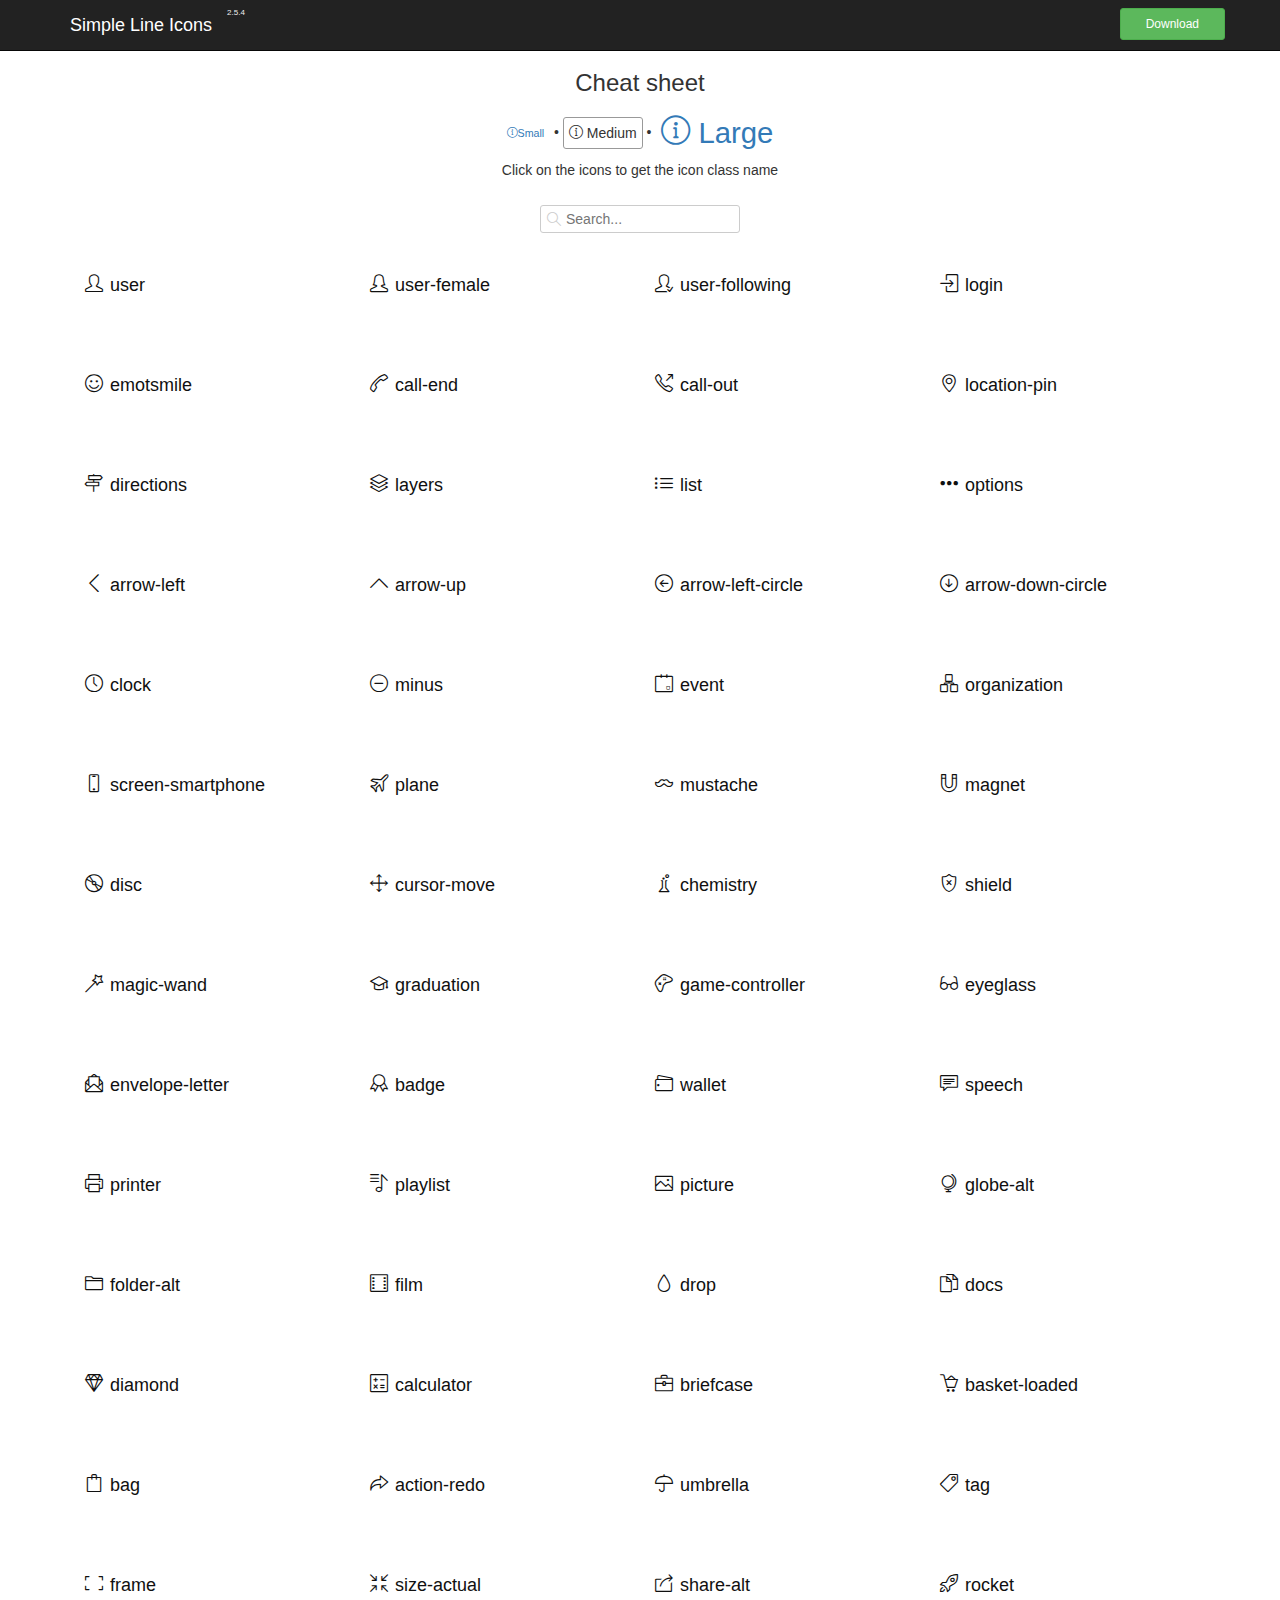
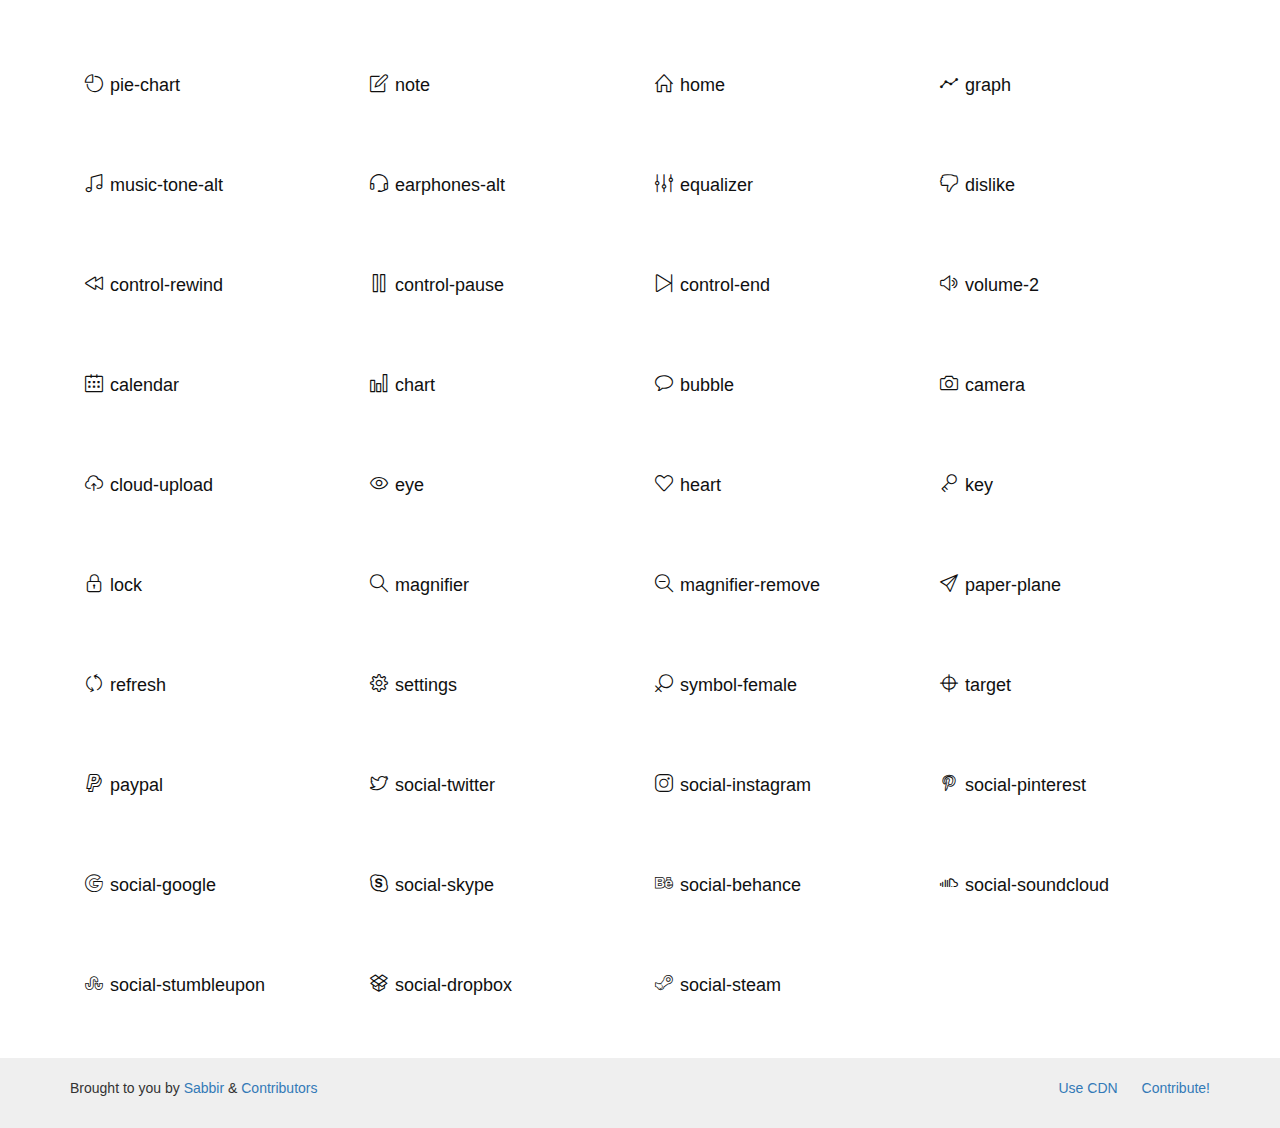
<file: vendor/simple-line-icons/docs/index.html>
<!doctype html>
<html lang="en">
<head>
    <title>Simple Line Icons CheatSheet</title>
    <meta charset="UTF-8">
    <meta name="viewport"
          content="width=device-width, user-scalable=no, initial-scale=1.0, maximum-scale=1.0, minimum-scale=1.0">
    <meta http-equiv="X-UA-Compatible" content="ie=edge">
    <meta name="description" content="Simple line icons">
    <meta name="keywords" content="simple, line, icons, icon pack, web icon">
    <link rel="stylesheet" href="styles/simple-line-icons.css">
    <link rel="stylesheet" href="https://cdnjs.cloudflare.com/ajax/libs/twitter-bootstrap/3.3.1/css/bootstrap.min.css">
</head>

<body>
<nav class="navbar navbar-inverse navbar-fixed-top">
    <div class="container">
        <div class="navbar-header">
            <button type="button" class="navbar-toggle collapsed" data-toggle="collapse" data-target="#bs-navbar-collapse">
                <span class="sr-only">Toggle navigation</span>
                <span class="icon-bar"></span>
                <span class="icon-bar"></span>
                <span class="icon-bar"></span>
            </button>
            <a class="navbar-brand" href="https://github.com/thesabbir/simple-line-icons">Simple Line Icons </a>
            <span class="version">2.5.4</span>
        </div>

        <div class="collapse navbar-collapse" id="bs-navbar-collapse">
            <ul class="nav navbar-nav navbar-right">
                <li><iframe src="https://ghbtns.com/github-btn.html?user=thesabbir&repo=simple-line-icons&type=fork&count=true" frameborder="0" scrolling="0" width="100px" height="20px"></iframe></li>
                <li><iframe src="https://ghbtns.com/github-btn.html?user=thesabbir&repo=simple-line-icons&type=star&count=true" frameborder="0" scrolling="0" width="100px" height="20px"></iframe></li>
                <li class="download"><a href="https://github.com/thesabbir/simple-line-icons/archive/master.zip" class="btn btn-success btn-sm">Download</a></li>
            </ul>
        </div>
    </div>
</nav>

<div class="container mt">
    <h3 class="text-center">Cheat sheet</h3>
    <div class="text-center font-size-changer">
        <a href="#" class="small-icons"><i class="icon-info"></i>Small</a> &bull;
        <a href="#" class="medium-icons active"><i class="icon-info"></i> Medium</a> &bull;
        <a href="#" class="large-icons"><i class="icon-info"></i> Large</a>
    </div>
    <p class="text-center">Click on the icons to get the icon class name</p>
    <div class="quick-search">
        <input type="text" id="quick-search" placeholder="Search..." />
        <i class="icon-magnifier"></i>
    </div>


    <div class="icon-preview-box col-xs-6 col-md-3 col-lg-3">
      <div class="preview">
      <a href="#" class="show-code" title="click to show css class name"><i class="icon-user icons"></i><span class="name">user</span> <code class="code-preview">.icon-user</code></a>
  </div>
  </div><div class="icon-preview-box col-xs-6 col-md-3 col-lg-3">
      <div class="preview">
      <a href="#" class="show-code" title="click to show css class name"><i class="icon-user-female icons"></i><span class="name">user-female</span> <code class="code-preview">.icon-user-female</code></a>
  </div>
  </div><div class="icon-preview-box col-xs-6 col-md-3 col-lg-3">
      <div class="preview">
      <a href="#" class="show-code" title="click to show css class name"><i class="icon-user-following icons"></i><span class="name">user-following</span> <code class="code-preview">.icon-user-following</code></a>
  </div>
  </div><div class="icon-preview-box col-xs-6 col-md-3 col-lg-3">
      <div class="preview">
      <a href="#" class="show-code" title="click to show css class name"><i class="icon-login icons"></i><span class="name">login</span> <code class="code-preview">.icon-login</code></a>
  </div>
  </div><div class="icon-preview-box col-xs-6 col-md-3 col-lg-3">
      <div class="preview">
      <a href="#" class="show-code" title="click to show css class name"><i class="icon-emotsmile icons"></i><span class="name">emotsmile</span> <code class="code-preview">.icon-emotsmile</code></a>
  </div>
  </div><div class="icon-preview-box col-xs-6 col-md-3 col-lg-3">
      <div class="preview">
      <a href="#" class="show-code" title="click to show css class name"><i class="icon-call-end icons"></i><span class="name">call-end</span> <code class="code-preview">.icon-call-end</code></a>
  </div>
  </div><div class="icon-preview-box col-xs-6 col-md-3 col-lg-3">
      <div class="preview">
      <a href="#" class="show-code" title="click to show css class name"><i class="icon-call-out icons"></i><span class="name">call-out</span> <code class="code-preview">.icon-call-out</code></a>
  </div>
  </div><div class="icon-preview-box col-xs-6 col-md-3 col-lg-3">
      <div class="preview">
      <a href="#" class="show-code" title="click to show css class name"><i class="icon-location-pin icons"></i><span class="name">location-pin</span> <code class="code-preview">.icon-location-pin</code></a>
  </div>
  </div><div class="icon-preview-box col-xs-6 col-md-3 col-lg-3">
      <div class="preview">
      <a href="#" class="show-code" title="click to show css class name"><i class="icon-directions icons"></i><span class="name">directions</span> <code class="code-preview">.icon-directions</code></a>
  </div>
  </div><div class="icon-preview-box col-xs-6 col-md-3 col-lg-3">
      <div class="preview">
      <a href="#" class="show-code" title="click to show css class name"><i class="icon-layers icons"></i><span class="name">layers</span> <code class="code-preview">.icon-layers</code></a>
  </div>
  </div><div class="icon-preview-box col-xs-6 col-md-3 col-lg-3">
      <div class="preview">
      <a href="#" class="show-code" title="click to show css class name"><i class="icon-list icons"></i><span class="name">list</span> <code class="code-preview">.icon-list</code></a>
  </div>
  </div><div class="icon-preview-box col-xs-6 col-md-3 col-lg-3">
      <div class="preview">
      <a href="#" class="show-code" title="click to show css class name"><i class="icon-options icons"></i><span class="name">options</span> <code class="code-preview">.icon-options</code></a>
  </div>
  </div><div class="icon-preview-box col-xs-6 col-md-3 col-lg-3">
      <div class="preview">
      <a href="#" class="show-code" title="click to show css class name"><i class="icon-arrow-left icons"></i><span class="name">arrow-left</span> <code class="code-preview">.icon-arrow-left</code></a>
  </div>
  </div><div class="icon-preview-box col-xs-6 col-md-3 col-lg-3">
      <div class="preview">
      <a href="#" class="show-code" title="click to show css class name"><i class="icon-arrow-up icons"></i><span class="name">arrow-up</span> <code class="code-preview">.icon-arrow-up</code></a>
  </div>
  </div><div class="icon-preview-box col-xs-6 col-md-3 col-lg-3">
      <div class="preview">
      <a href="#" class="show-code" title="click to show css class name"><i class="icon-arrow-left-circle icons"></i><span class="name">arrow-left-circle</span> <code class="code-preview">.icon-arrow-left-circle</code></a>
  </div>
  </div><div class="icon-preview-box col-xs-6 col-md-3 col-lg-3">
      <div class="preview">
      <a href="#" class="show-code" title="click to show css class name"><i class="icon-arrow-down-circle icons"></i><span class="name">arrow-down-circle</span> <code class="code-preview">.icon-arrow-down-circle</code></a>
  </div>
  </div><div class="icon-preview-box col-xs-6 col-md-3 col-lg-3">
      <div class="preview">
      <a href="#" class="show-code" title="click to show css class name"><i class="icon-clock icons"></i><span class="name">clock</span> <code class="code-preview">.icon-clock</code></a>
  </div>
  </div><div class="icon-preview-box col-xs-6 col-md-3 col-lg-3">
      <div class="preview">
      <a href="#" class="show-code" title="click to show css class name"><i class="icon-minus icons"></i><span class="name">minus</span> <code class="code-preview">.icon-minus</code></a>
  </div>
  </div><div class="icon-preview-box col-xs-6 col-md-3 col-lg-3">
      <div class="preview">
      <a href="#" class="show-code" title="click to show css class name"><i class="icon-event icons"></i><span class="name">event</span> <code class="code-preview">.icon-event</code></a>
  </div>
  </div><div class="icon-preview-box col-xs-6 col-md-3 col-lg-3">
      <div class="preview">
      <a href="#" class="show-code" title="click to show css class name"><i class="icon-organization icons"></i><span class="name">organization</span> <code class="code-preview">.icon-organization</code></a>
  </div>
  </div><div class="icon-preview-box col-xs-6 col-md-3 col-lg-3">
      <div class="preview">
      <a href="#" class="show-code" title="click to show css class name"><i class="icon-screen-smartphone icons"></i><span class="name">screen-smartphone</span> <code class="code-preview">.icon-screen-smartphone</code></a>
  </div>
  </div><div class="icon-preview-box col-xs-6 col-md-3 col-lg-3">
      <div class="preview">
      <a href="#" class="show-code" title="click to show css class name"><i class="icon-plane icons"></i><span class="name">plane</span> <code class="code-preview">.icon-plane</code></a>
  </div>
  </div><div class="icon-preview-box col-xs-6 col-md-3 col-lg-3">
      <div class="preview">
      <a href="#" class="show-code" title="click to show css class name"><i class="icon-mustache icons"></i><span class="name">mustache</span> <code class="code-preview">.icon-mustache</code></a>
  </div>
  </div><div class="icon-preview-box col-xs-6 col-md-3 col-lg-3">
      <div class="preview">
      <a href="#" class="show-code" title="click to show css class name"><i class="icon-magnet icons"></i><span class="name">magnet</span> <code class="code-preview">.icon-magnet</code></a>
  </div>
  </div><div class="icon-preview-box col-xs-6 col-md-3 col-lg-3">
      <div class="preview">
      <a href="#" class="show-code" title="click to show css class name"><i class="icon-disc icons"></i><span class="name">disc</span> <code class="code-preview">.icon-disc</code></a>
  </div>
  </div><div class="icon-preview-box col-xs-6 col-md-3 col-lg-3">
      <div class="preview">
      <a href="#" class="show-code" title="click to show css class name"><i class="icon-cursor-move icons"></i><span class="name">cursor-move</span> <code class="code-preview">.icon-cursor-move</code></a>
  </div>
  </div><div class="icon-preview-box col-xs-6 col-md-3 col-lg-3">
      <div class="preview">
      <a href="#" class="show-code" title="click to show css class name"><i class="icon-chemistry icons"></i><span class="name">chemistry</span> <code class="code-preview">.icon-chemistry</code></a>
  </div>
  </div><div class="icon-preview-box col-xs-6 col-md-3 col-lg-3">
      <div class="preview">
      <a href="#" class="show-code" title="click to show css class name"><i class="icon-shield icons"></i><span class="name">shield</span> <code class="code-preview">.icon-shield</code></a>
  </div>
  </div><div class="icon-preview-box col-xs-6 col-md-3 col-lg-3">
      <div class="preview">
      <a href="#" class="show-code" title="click to show css class name"><i class="icon-magic-wand icons"></i><span class="name">magic-wand</span> <code class="code-preview">.icon-magic-wand</code></a>
  </div>
  </div><div class="icon-preview-box col-xs-6 col-md-3 col-lg-3">
      <div class="preview">
      <a href="#" class="show-code" title="click to show css class name"><i class="icon-graduation icons"></i><span class="name">graduation</span> <code class="code-preview">.icon-graduation</code></a>
  </div>
  </div><div class="icon-preview-box col-xs-6 col-md-3 col-lg-3">
      <div class="preview">
      <a href="#" class="show-code" title="click to show css class name"><i class="icon-game-controller icons"></i><span class="name">game-controller</span> <code class="code-preview">.icon-game-controller</code></a>
  </div>
  </div><div class="icon-preview-box col-xs-6 col-md-3 col-lg-3">
      <div class="preview">
      <a href="#" class="show-code" title="click to show css class name"><i class="icon-eyeglass icons"></i><span class="name">eyeglass</span> <code class="code-preview">.icon-eyeglass</code></a>
  </div>
  </div><div class="icon-preview-box col-xs-6 col-md-3 col-lg-3">
      <div class="preview">
      <a href="#" class="show-code" title="click to show css class name"><i class="icon-envelope-letter icons"></i><span class="name">envelope-letter</span> <code class="code-preview">.icon-envelope-letter</code></a>
  </div>
  </div><div class="icon-preview-box col-xs-6 col-md-3 col-lg-3">
      <div class="preview">
      <a href="#" class="show-code" title="click to show css class name"><i class="icon-badge icons"></i><span class="name">badge</span> <code class="code-preview">.icon-badge</code></a>
  </div>
  </div><div class="icon-preview-box col-xs-6 col-md-3 col-lg-3">
      <div class="preview">
      <a href="#" class="show-code" title="click to show css class name"><i class="icon-wallet icons"></i><span class="name">wallet</span> <code class="code-preview">.icon-wallet</code></a>
  </div>
  </div><div class="icon-preview-box col-xs-6 col-md-3 col-lg-3">
      <div class="preview">
      <a href="#" class="show-code" title="click to show css class name"><i class="icon-speech icons"></i><span class="name">speech</span> <code class="code-preview">.icon-speech</code></a>
  </div>
  </div><div class="icon-preview-box col-xs-6 col-md-3 col-lg-3">
      <div class="preview">
      <a href="#" class="show-code" title="click to show css class name"><i class="icon-printer icons"></i><span class="name">printer</span> <code class="code-preview">.icon-printer</code></a>
  </div>
  </div><div class="icon-preview-box col-xs-6 col-md-3 col-lg-3">
      <div class="preview">
      <a href="#" class="show-code" title="click to show css class name"><i class="icon-playlist icons"></i><span class="name">playlist</span> <code class="code-preview">.icon-playlist</code></a>
  </div>
  </div><div class="icon-preview-box col-xs-6 col-md-3 col-lg-3">
      <div class="preview">
      <a href="#" class="show-code" title="click to show css class name"><i class="icon-picture icons"></i><span class="name">picture</span> <code class="code-preview">.icon-picture</code></a>
  </div>
  </div><div class="icon-preview-box col-xs-6 col-md-3 col-lg-3">
      <div class="preview">
      <a href="#" class="show-code" title="click to show css class name"><i class="icon-globe-alt icons"></i><span class="name">globe-alt</span> <code class="code-preview">.icon-globe-alt</code></a>
  </div>
  </div><div class="icon-preview-box col-xs-6 col-md-3 col-lg-3">
      <div class="preview">
      <a href="#" class="show-code" title="click to show css class name"><i class="icon-folder-alt icons"></i><span class="name">folder-alt</span> <code class="code-preview">.icon-folder-alt</code></a>
  </div>
  </div><div class="icon-preview-box col-xs-6 col-md-3 col-lg-3">
      <div class="preview">
      <a href="#" class="show-code" title="click to show css class name"><i class="icon-film icons"></i><span class="name">film</span> <code class="code-preview">.icon-film</code></a>
  </div>
  </div><div class="icon-preview-box col-xs-6 col-md-3 col-lg-3">
      <div class="preview">
      <a href="#" class="show-code" title="click to show css class name"><i class="icon-drop icons"></i><span class="name">drop</span> <code class="code-preview">.icon-drop</code></a>
  </div>
  </div><div class="icon-preview-box col-xs-6 col-md-3 col-lg-3">
      <div class="preview">
      <a href="#" class="show-code" title="click to show css class name"><i class="icon-docs icons"></i><span class="name">docs</span> <code class="code-preview">.icon-docs</code></a>
  </div>
  </div><div class="icon-preview-box col-xs-6 col-md-3 col-lg-3">
      <div class="preview">
      <a href="#" class="show-code" title="click to show css class name"><i class="icon-diamond icons"></i><span class="name">diamond</span> <code class="code-preview">.icon-diamond</code></a>
  </div>
  </div><div class="icon-preview-box col-xs-6 col-md-3 col-lg-3">
      <div class="preview">
      <a href="#" class="show-code" title="click to show css class name"><i class="icon-calculator icons"></i><span class="name">calculator</span> <code class="code-preview">.icon-calculator</code></a>
  </div>
  </div><div class="icon-preview-box col-xs-6 col-md-3 col-lg-3">
      <div class="preview">
      <a href="#" class="show-code" title="click to show css class name"><i class="icon-briefcase icons"></i><span class="name">briefcase</span> <code class="code-preview">.icon-briefcase</code></a>
  </div>
  </div><div class="icon-preview-box col-xs-6 col-md-3 col-lg-3">
      <div class="preview">
      <a href="#" class="show-code" title="click to show css class name"><i class="icon-basket-loaded icons"></i><span class="name">basket-loaded</span> <code class="code-preview">.icon-basket-loaded</code></a>
  </div>
  </div><div class="icon-preview-box col-xs-6 col-md-3 col-lg-3">
      <div class="preview">
      <a href="#" class="show-code" title="click to show css class name"><i class="icon-bag icons"></i><span class="name">bag</span> <code class="code-preview">.icon-bag</code></a>
  </div>
  </div><div class="icon-preview-box col-xs-6 col-md-3 col-lg-3">
      <div class="preview">
      <a href="#" class="show-code" title="click to show css class name"><i class="icon-action-redo icons"></i><span class="name">action-redo</span> <code class="code-preview">.icon-action-redo</code></a>
  </div>
  </div><div class="icon-preview-box col-xs-6 col-md-3 col-lg-3">
      <div class="preview">
      <a href="#" class="show-code" title="click to show css class name"><i class="icon-umbrella icons"></i><span class="name">umbrella</span> <code class="code-preview">.icon-umbrella</code></a>
  </div>
  </div><div class="icon-preview-box col-xs-6 col-md-3 col-lg-3">
      <div class="preview">
      <a href="#" class="show-code" title="click to show css class name"><i class="icon-tag icons"></i><span class="name">tag</span> <code class="code-preview">.icon-tag</code></a>
  </div>
  </div><div class="icon-preview-box col-xs-6 col-md-3 col-lg-3">
      <div class="preview">
      <a href="#" class="show-code" title="click to show css class name"><i class="icon-frame icons"></i><span class="name">frame</span> <code class="code-preview">.icon-frame</code></a>
  </div>
  </div><div class="icon-preview-box col-xs-6 col-md-3 col-lg-3">
      <div class="preview">
      <a href="#" class="show-code" title="click to show css class name"><i class="icon-size-actual icons"></i><span class="name">size-actual</span> <code class="code-preview">.icon-size-actual</code></a>
  </div>
  </div><div class="icon-preview-box col-xs-6 col-md-3 col-lg-3">
      <div class="preview">
      <a href="#" class="show-code" title="click to show css class name"><i class="icon-share-alt icons"></i><span class="name">share-alt</span> <code class="code-preview">.icon-share-alt</code></a>
  </div>
  </div><div class="icon-preview-box col-xs-6 col-md-3 col-lg-3">
      <div class="preview">
      <a href="#" class="show-code" title="click to show css class name"><i class="icon-rocket icons"></i><span class="name">rocket</span> <code class="code-preview">.icon-rocket</code></a>
  </div>
  </div><div class="icon-preview-box col-xs-6 col-md-3 col-lg-3">
      <div class="preview">
      <a href="#" class="show-code" title="click to show css class name"><i class="icon-pie-chart icons"></i><span class="name">pie-chart</span> <code class="code-preview">.icon-pie-chart</code></a>
  </div>
  </div><div class="icon-preview-box col-xs-6 col-md-3 col-lg-3">
      <div class="preview">
      <a href="#" class="show-code" title="click to show css class name"><i class="icon-note icons"></i><span class="name">note</span> <code class="code-preview">.icon-note</code></a>
  </div>
  </div><div class="icon-preview-box col-xs-6 col-md-3 col-lg-3">
      <div class="preview">
      <a href="#" class="show-code" title="click to show css class name"><i class="icon-home icons"></i><span class="name">home</span> <code class="code-preview">.icon-home</code></a>
  </div>
  </div><div class="icon-preview-box col-xs-6 col-md-3 col-lg-3">
      <div class="preview">
      <a href="#" class="show-code" title="click to show css class name"><i class="icon-graph icons"></i><span class="name">graph</span> <code class="code-preview">.icon-graph</code></a>
  </div>
  </div><div class="icon-preview-box col-xs-6 col-md-3 col-lg-3">
      <div class="preview">
      <a href="#" class="show-code" title="click to show css class name"><i class="icon-music-tone-alt icons"></i><span class="name">music-tone-alt</span> <code class="code-preview">.icon-music-tone-alt</code></a>
  </div>
  </div><div class="icon-preview-box col-xs-6 col-md-3 col-lg-3">
      <div class="preview">
      <a href="#" class="show-code" title="click to show css class name"><i class="icon-earphones-alt icons"></i><span class="name">earphones-alt</span> <code class="code-preview">.icon-earphones-alt</code></a>
  </div>
  </div><div class="icon-preview-box col-xs-6 col-md-3 col-lg-3">
      <div class="preview">
      <a href="#" class="show-code" title="click to show css class name"><i class="icon-equalizer icons"></i><span class="name">equalizer</span> <code class="code-preview">.icon-equalizer</code></a>
  </div>
  </div><div class="icon-preview-box col-xs-6 col-md-3 col-lg-3">
      <div class="preview">
      <a href="#" class="show-code" title="click to show css class name"><i class="icon-dislike icons"></i><span class="name">dislike</span> <code class="code-preview">.icon-dislike</code></a>
  </div>
  </div><div class="icon-preview-box col-xs-6 col-md-3 col-lg-3">
      <div class="preview">
      <a href="#" class="show-code" title="click to show css class name"><i class="icon-control-rewind icons"></i><span class="name">control-rewind</span> <code class="code-preview">.icon-control-rewind</code></a>
  </div>
  </div><div class="icon-preview-box col-xs-6 col-md-3 col-lg-3">
      <div class="preview">
      <a href="#" class="show-code" title="click to show css class name"><i class="icon-control-pause icons"></i><span class="name">control-pause</span> <code class="code-preview">.icon-control-pause</code></a>
  </div>
  </div><div class="icon-preview-box col-xs-6 col-md-3 col-lg-3">
      <div class="preview">
      <a href="#" class="show-code" title="click to show css class name"><i class="icon-control-end icons"></i><span class="name">control-end</span> <code class="code-preview">.icon-control-end</code></a>
  </div>
  </div><div class="icon-preview-box col-xs-6 col-md-3 col-lg-3">
      <div class="preview">
      <a href="#" class="show-code" title="click to show css class name"><i class="icon-volume-2 icons"></i><span class="name">volume-2</span> <code class="code-preview">.icon-volume-2</code></a>
  </div>
  </div><div class="icon-preview-box col-xs-6 col-md-3 col-lg-3">
      <div class="preview">
      <a href="#" class="show-code" title="click to show css class name"><i class="icon-calendar icons"></i><span class="name">calendar</span> <code class="code-preview">.icon-calendar</code></a>
  </div>
  </div><div class="icon-preview-box col-xs-6 col-md-3 col-lg-3">
      <div class="preview">
      <a href="#" class="show-code" title="click to show css class name"><i class="icon-chart icons"></i><span class="name">chart</span> <code class="code-preview">.icon-chart</code></a>
  </div>
  </div><div class="icon-preview-box col-xs-6 col-md-3 col-lg-3">
      <div class="preview">
      <a href="#" class="show-code" title="click to show css class name"><i class="icon-bubble icons"></i><span class="name">bubble</span> <code class="code-preview">.icon-bubble</code></a>
  </div>
  </div><div class="icon-preview-box col-xs-6 col-md-3 col-lg-3">
      <div class="preview">
      <a href="#" class="show-code" title="click to show css class name"><i class="icon-camera icons"></i><span class="name">camera</span> <code class="code-preview">.icon-camera</code></a>
  </div>
  </div><div class="icon-preview-box col-xs-6 col-md-3 col-lg-3">
      <div class="preview">
      <a href="#" class="show-code" title="click to show css class name"><i class="icon-cloud-upload icons"></i><span class="name">cloud-upload</span> <code class="code-preview">.icon-cloud-upload</code></a>
  </div>
  </div><div class="icon-preview-box col-xs-6 col-md-3 col-lg-3">
      <div class="preview">
      <a href="#" class="show-code" title="click to show css class name"><i class="icon-eye icons"></i><span class="name">eye</span> <code class="code-preview">.icon-eye</code></a>
  </div>
  </div><div class="icon-preview-box col-xs-6 col-md-3 col-lg-3">
      <div class="preview">
      <a href="#" class="show-code" title="click to show css class name"><i class="icon-heart icons"></i><span class="name">heart</span> <code class="code-preview">.icon-heart</code></a>
  </div>
  </div><div class="icon-preview-box col-xs-6 col-md-3 col-lg-3">
      <div class="preview">
      <a href="#" class="show-code" title="click to show css class name"><i class="icon-key icons"></i><span class="name">key</span> <code class="code-preview">.icon-key</code></a>
  </div>
  </div><div class="icon-preview-box col-xs-6 col-md-3 col-lg-3">
      <div class="preview">
      <a href="#" class="show-code" title="click to show css class name"><i class="icon-lock icons"></i><span class="name">lock</span> <code class="code-preview">.icon-lock</code></a>
  </div>
  </div><div class="icon-preview-box col-xs-6 col-md-3 col-lg-3">
      <div class="preview">
      <a href="#" class="show-code" title="click to show css class name"><i class="icon-magnifier icons"></i><span class="name">magnifier</span> <code class="code-preview">.icon-magnifier</code></a>
  </div>
  </div><div class="icon-preview-box col-xs-6 col-md-3 col-lg-3">
      <div class="preview">
      <a href="#" class="show-code" title="click to show css class name"><i class="icon-magnifier-remove icons"></i><span class="name">magnifier-remove</span> <code class="code-preview">.icon-magnifier-remove</code></a>
  </div>
  </div><div class="icon-preview-box col-xs-6 col-md-3 col-lg-3">
      <div class="preview">
      <a href="#" class="show-code" title="click to show css class name"><i class="icon-paper-plane icons"></i><span class="name">paper-plane</span> <code class="code-preview">.icon-paper-plane</code></a>
  </div>
  </div><div class="icon-preview-box col-xs-6 col-md-3 col-lg-3">
      <div class="preview">
      <a href="#" class="show-code" title="click to show css class name"><i class="icon-refresh icons"></i><span class="name">refresh</span> <code class="code-preview">.icon-refresh</code></a>
  </div>
  </div><div class="icon-preview-box col-xs-6 col-md-3 col-lg-3">
      <div class="preview">
      <a href="#" class="show-code" title="click to show css class name"><i class="icon-settings icons"></i><span class="name">settings</span> <code class="code-preview">.icon-settings</code></a>
  </div>
  </div><div class="icon-preview-box col-xs-6 col-md-3 col-lg-3">
      <div class="preview">
      <a href="#" class="show-code" title="click to show css class name"><i class="icon-symbol-female icons"></i><span class="name">symbol-female</span> <code class="code-preview">.icon-symbol-female</code></a>
  </div>
  </div><div class="icon-preview-box col-xs-6 col-md-3 col-lg-3">
      <div class="preview">
      <a href="#" class="show-code" title="click to show css class name"><i class="icon-target icons"></i><span class="name">target</span> <code class="code-preview">.icon-target</code></a>
  </div>
  </div><div class="icon-preview-box col-xs-6 col-md-3 col-lg-3">
      <div class="preview">
      <a href="#" class="show-code" title="click to show css class name"><i class="icon-paypal icons"></i><span class="name">paypal</span> <code class="code-preview">.icon-paypal</code></a>
  </div>
  </div><div class="icon-preview-box col-xs-6 col-md-3 col-lg-3">
      <div class="preview">
      <a href="#" class="show-code" title="click to show css class name"><i class="icon-social-twitter icons"></i><span class="name">social-twitter</span> <code class="code-preview">.icon-social-twitter</code></a>
  </div>
  </div><div class="icon-preview-box col-xs-6 col-md-3 col-lg-3">
      <div class="preview">
      <a href="#" class="show-code" title="click to show css class name"><i class="icon-social-instagram icons"></i><span class="name">social-instagram</span> <code class="code-preview">.icon-social-instagram</code></a>
  </div>
  </div><div class="icon-preview-box col-xs-6 col-md-3 col-lg-3">
      <div class="preview">
      <a href="#" class="show-code" title="click to show css class name"><i class="icon-social-pinterest icons"></i><span class="name">social-pinterest</span> <code class="code-preview">.icon-social-pinterest</code></a>
  </div>
  </div><div class="icon-preview-box col-xs-6 col-md-3 col-lg-3">
      <div class="preview">
      <a href="#" class="show-code" title="click to show css class name"><i class="icon-social-google icons"></i><span class="name">social-google</span> <code class="code-preview">.icon-social-google</code></a>
  </div>
  </div><div class="icon-preview-box col-xs-6 col-md-3 col-lg-3">
      <div class="preview">
      <a href="#" class="show-code" title="click to show css class name"><i class="icon-social-skype icons"></i><span class="name">social-skype</span> <code class="code-preview">.icon-social-skype</code></a>
  </div>
  </div><div class="icon-preview-box col-xs-6 col-md-3 col-lg-3">
      <div class="preview">
      <a href="#" class="show-code" title="click to show css class name"><i class="icon-social-behance icons"></i><span class="name">social-behance</span> <code class="code-preview">.icon-social-behance</code></a>
  </div>
  </div><div class="icon-preview-box col-xs-6 col-md-3 col-lg-3">
      <div class="preview">
      <a href="#" class="show-code" title="click to show css class name"><i class="icon-social-soundcloud icons"></i><span class="name">social-soundcloud</span> <code class="code-preview">.icon-social-soundcloud</code></a>
  </div>
  </div><div class="icon-preview-box col-xs-6 col-md-3 col-lg-3">
      <div class="preview">
      <a href="#" class="show-code" title="click to show css class name"><i class="icon-social-stumbleupon icons"></i><span class="name">social-stumbleupon</span> <code class="code-preview">.icon-social-stumbleupon</code></a>
  </div>
  </div><div class="icon-preview-box col-xs-6 col-md-3 col-lg-3">
      <div class="preview">
      <a href="#" class="show-code" title="click to show css class name"><i class="icon-social-dropbox icons"></i><span class="name">social-dropbox</span> <code class="code-preview">.icon-social-dropbox</code></a>
  </div>
  </div><div class="icon-preview-box col-xs-6 col-md-3 col-lg-3">
      <div class="preview">
      <a href="#" class="show-code" title="click to show css class name"><i class="icon-social-steam icons"></i><span class="name">social-steam</span> <code class="code-preview">.icon-social-steam</code></a>
  </div>
  </div>

</div>
<footer class="footer">
    <div class="container">
        <p class="pull-left">Brought to you by <a href="https://twitter.com/alreadysabbir">Sabbir</a> & <a href="https://github.com/thesabbir/simple-line-icons#contributors">Contributors</a></p>
        <p class="pull-right">
            <a href="https://cdnjs.com/libraries/simple-line-icons" class="use-cdn" title="Go to project page on cdnjs.com" target="_blank">Use CDN</a>
            <a href="https://github.com/thesabbir/simple-line-icons">Contribute!</a>
        </p>
    </div>
</footer>
<script src="https://cdnjs.cloudflare.com/ajax/libs/jquery/2.1.4/jquery.min.js"></script>
<script src="https://cdnjs.cloudflare.com/ajax/libs/twitter-bootstrap/3.3.1/js/bootstrap.min.js"></script>
<script>
    $(document).ready(function() {
        $('.code-preview').hide();
        $('.show-code').click(function (e) {
            $(this).children('.name').toggle();
            $(this).children('.code-preview').toggle();
            e.stopPropagation();
            return false;
        });
        $("#quick-search").keyup(function () {
            var srch = $(this).val().trim().toLowerCase();
            $(".icon-preview-box").hide()
                .filter(function () {
                    return $(this).html().trim().toLowerCase().indexOf(srch) != -1;
                }).show();
        });
        $(".font-size-changer a").click(function (e) {
            e.preventDefault();
            $(".font-size-changer .active").removeClass("active");
            $(".icon-preview-box").removeClass("small-icons medium-icons large-icons").addClass($(this).attr("class"));
            $(this).addClass("active");
        });
    });
</script>
<style>
    .preview {
        padding: 15px 0;
        position: relative;
        height: 100px;
    }

    .icons {
        font-size: 18px;
        padding-right: 7px;
    }

    .code-preview {
        display: none;
    }

    .name {
        font-size: 18px;
    }

    .show-code {
        color: #101010;
    }
    .mt {
        padding-top: 50px;
    }

    .show-code:hover, .show-code:active, .show-code:focus {
        color: #252525;
        text-decoration: none;
    }
    .footer {
        background: #efefef;
        min-height: 60px;
        padding: 20px;
    }
    .navbar-inverse .navbar-brand, .navbar-inverse .navbar-nav > li > a {
        color: #ffffff;
    }
    .navbar-nav > li > iframe {
        margin-top: 13px;
    }
    body {
        font-family: "Helvetica Neue", "Roboto", sans-serif;
    }
    .quick-search {
        width: 200px;
        margin: 25px auto;
        position: relative;
    }
    .quick-search i {
        position: absolute;
        left: 7px;
        top: 7px;
        color: #ccc;
    }
    .quick-search input {
        border: 1px solid #ccc;
        border-radius: 3px;
        padding: 3px;
        text-indent: 22px;
        width: 100%;
    }
    .quick-search input:focus {
        border-color: #999;
    }
    .quick-search input:focus + i {
        color: #999;
    }
    .small-icons, .small-icons .icons {font-size: 8pt; vertical-align: middle;}
    .medium-icons {vertical-align: middle;}
    .large-icons, .large-icons .icons {font-size: 22pt; vertical-align: middle;}
    .font-size-changer a {text-decoration: none; border: 1px solid #fff; border-radius: 3px; display: inline-block; padding: 5px; vertical-align: middle;}
    .font-size-changer a.active {border-color: #999; color: #333;}
    .version {
        font-size: 8px;
        color: #eeeeee;
    }
    .download {
        padding: 8px 0 0 8px;
    }

    .download .btn {
        padding-right: 25px;
        padding-left: 25px;
        height: 32px;
        line-height: 0;
    }
    .use-cdn {
        margin-right: 2rem;
    }
</style>
</body>
</html>
</file>
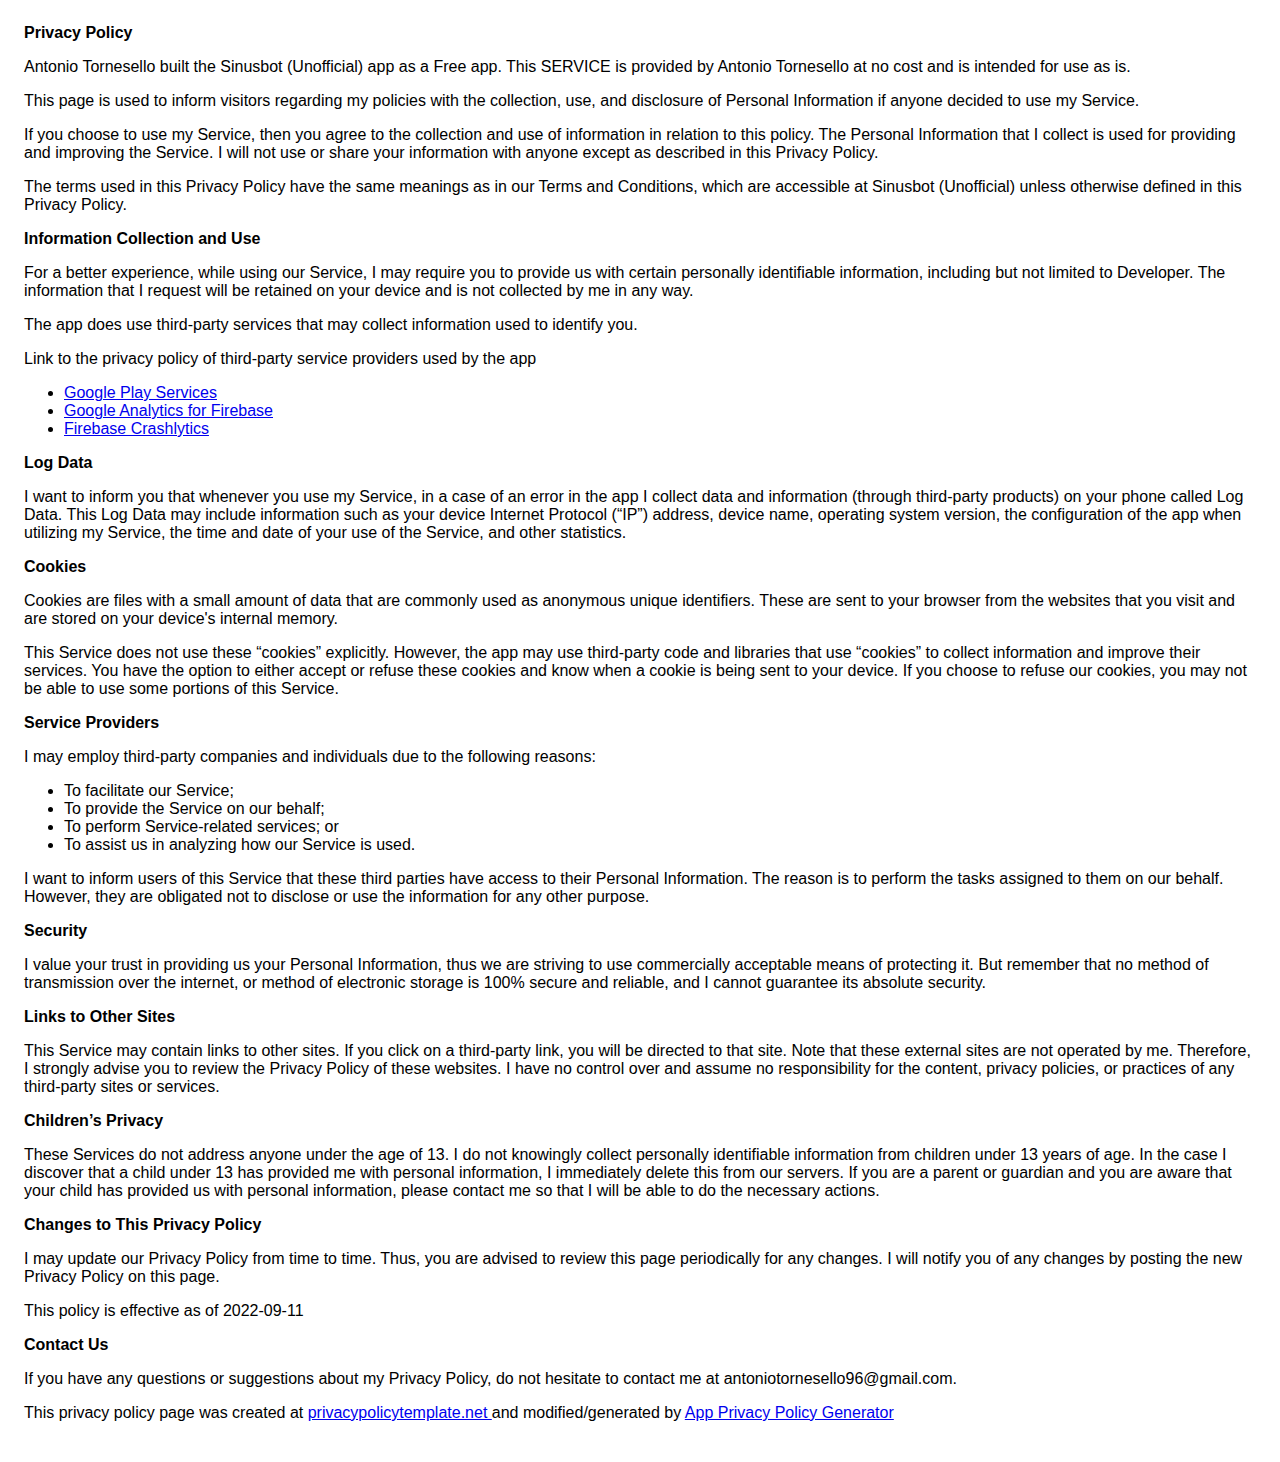
<file: sinusbot-privacy-policy.html>
<!DOCTYPE html>
<html>

<head>
    <meta charset='utf-8'>
    <meta name='viewport' content='width=device-width'>
    <title>Privacy Policy</title>
    <style>
        body {
            font-family: 'Helvetica Neue', Helvetica, Arial, sans-serif;
            padding: 1em;
        }
    </style>
</head>

<body>
    <strong>Privacy Policy</strong>
    <p>
        Antonio Tornesello built the Sinusbot (Unofficial) app as
        a Free app. This SERVICE is provided by
        Antonio Tornesello at no cost and is intended for use as
        is.
    </p>
    <p>
        This page is used to inform visitors regarding my
        policies with the collection, use, and disclosure of Personal
        Information if anyone decided to use my Service.
    </p>
    <p>
        If you choose to use my Service, then you agree to
        the collection and use of information in relation to this
        policy. The Personal Information that I collect is
        used for providing and improving the Service. I will not use or share your information with
        anyone except as described in this Privacy Policy.
    </p>
    <p>
        The terms used in this Privacy Policy have the same meanings
        as in our Terms and Conditions, which are accessible at
        Sinusbot (Unofficial) unless otherwise defined in this Privacy Policy.
    </p>
    <p><strong>Information Collection and Use</strong></p>
    <p>
        For a better experience, while using our Service, I
        may require you to provide us with certain personally
        identifiable information, including but not limited to Developer. The information that
        I request will be retained on your device and is not collected by me in any way.
    </p>
    <div>
        <p>
            The app does use third-party services that may collect
            information used to identify you.
        </p>
        <p>
            Link to the privacy policy of third-party service providers used
            by the app
        </p>
        <ul>
            <li><a href="https://www.google.com/policies/privacy/" target="_blank" rel="noopener noreferrer">Google Play
                    Services</a></li>
            <!---->
            <li><a href="https://firebase.google.com/policies/analytics" target="_blank"
                    rel="noopener noreferrer">Google Analytics for Firebase</a></li>
            <li><a href="https://firebase.google.com/support/privacy/" target="_blank"
                    rel="noopener noreferrer">Firebase Crashlytics</a></li>
            <!---->
            <!---->
            <!---->
            <!---->
            <!---->
            <!---->
            <!---->
            <!---->
            <!---->
            <!---->
            <!---->
            <!---->
            <!---->
            <!---->
            <!---->
            <!---->
            <!---->
            <!---->
            <!---->
            <!---->
            <!---->
            <!---->
            <!---->
            <!---->
        </ul>
    </div>
    <p><strong>Log Data</strong></p>
    <p>
        I want to inform you that whenever you
        use my Service, in a case of an error in the app
        I collect data and information (through third-party
        products) on your phone called Log Data. This Log Data may
        include information such as your device Internet Protocol
        (“IP”) address, device name, operating system version, the
        configuration of the app when utilizing my Service,
        the time and date of your use of the Service, and other
        statistics.
    </p>
    <p><strong>Cookies</strong></p>
    <p>
        Cookies are files with a small amount of data that are
        commonly used as anonymous unique identifiers. These are sent
        to your browser from the websites that you visit and are
        stored on your device's internal memory.
    </p>
    <p>
        This Service does not use these “cookies” explicitly. However,
        the app may use third-party code and libraries that use
        “cookies” to collect information and improve their services.
        You have the option to either accept or refuse these cookies
        and know when a cookie is being sent to your device. If you
        choose to refuse our cookies, you may not be able to use some
        portions of this Service.
    </p>
    <p><strong>Service Providers</strong></p>
    <p>
        I may employ third-party companies and
        individuals due to the following reasons:
    </p>
    <ul>
        <li>To facilitate our Service;</li>
        <li>To provide the Service on our behalf;</li>
        <li>To perform Service-related services; or</li>
        <li>To assist us in analyzing how our Service is used.</li>
    </ul>
    <p>
        I want to inform users of this Service
        that these third parties have access to their Personal
        Information. The reason is to perform the tasks assigned to
        them on our behalf. However, they are obligated not to
        disclose or use the information for any other purpose.
    </p>
    <p><strong>Security</strong></p>
    <p>
        I value your trust in providing us your
        Personal Information, thus we are striving to use commercially
        acceptable means of protecting it. But remember that no method
        of transmission over the internet, or method of electronic
        storage is 100% secure and reliable, and I cannot
        guarantee its absolute security.
    </p>
    <p><strong>Links to Other Sites</strong></p>
    <p>
        This Service may contain links to other sites. If you click on
        a third-party link, you will be directed to that site. Note
        that these external sites are not operated by me.
        Therefore, I strongly advise you to review the
        Privacy Policy of these websites. I have
        no control over and assume no responsibility for the content,
        privacy policies, or practices of any third-party sites or
        services.
    </p>
    <p><strong>Children’s Privacy</strong></p>
    <div>
        <p>
            These Services do not address anyone under the age of 13.
            I do not knowingly collect personally
            identifiable information from children under 13 years of age. In the case
            I discover that a child under 13 has provided
            me with personal information, I immediately
            delete this from our servers. If you are a parent or guardian
            and you are aware that your child has provided us with
            personal information, please contact me so that
            I will be able to do the necessary actions.
        </p>
    </div>
    <!---->
    <p><strong>Changes to This Privacy Policy</strong></p>
    <p>
        I may update our Privacy Policy from
        time to time. Thus, you are advised to review this page
        periodically for any changes. I will
        notify you of any changes by posting the new Privacy Policy on
        this page.
    </p>
    <p>This policy is effective as of 2022-09-11</p>
    <p><strong>Contact Us</strong></p>
    <p>
        If you have any questions or suggestions about my
        Privacy Policy, do not hesitate to contact me at antoniotornesello96@gmail.com.
    </p>
    <p>This privacy policy page was created at <a href="https://privacypolicytemplate.net" target="_blank"
            rel="noopener noreferrer">privacypolicytemplate.net </a>and modified/generated by <a
            href="https://app-privacy-policy-generator.nisrulz.com/" target="_blank" rel="noopener noreferrer">App
            Privacy Policy Generator</a></p>
</body>

</html>
</file>
<file: vendor/simple-line-icons/docs/styles/simple-line-icons.css>
/*
* Font Face
*/
@font-face {
	font-family: 'simple-line-icons';
	src: url('../fonts/Simple-Line-Icons.eot?v=2.4.0');
	src: url('../fonts/Simple-Line-Icons.eot?v=2.4.0#iefix') format('embedded-opentype'), url('../fonts/Simple-Line-Icons.woff2?v=2.4.0') format('woff2'), url('../fonts/Simple-Line-Icons.ttf?v=2.4.0') format('truetype'), url('../fonts/Simple-Line-Icons.woff?v=2.4.0') format('woff'), url('../fonts/Simple-Line-Icons.svg?v=2.4.0#simple-line-icons') format('svg');
	font-weight: normal;
	font-style: normal;
}
/*
 Use the following code if you want to have a class per icon.
 Instead of a list of all class selectors, you can use the generic [class*="icon-"] selector,
 but it's slower.
*/
.icon-user,
.icon-people,
.icon-user-female,
.icon-user-follow,
.icon-user-following,
.icon-user-unfollow,
.icon-login,
.icon-logout,
.icon-emotsmile,
.icon-phone,
.icon-call-end,
.icon-call-in,
.icon-call-out,
.icon-map,
.icon-location-pin,
.icon-direction,
.icon-directions,
.icon-compass,
.icon-layers,
.icon-menu,
.icon-list,
.icon-options-vertical,
.icon-options,
.icon-arrow-down,
.icon-arrow-left,
.icon-arrow-right,
.icon-arrow-up,
.icon-arrow-up-circle,
.icon-arrow-left-circle,
.icon-arrow-right-circle,
.icon-arrow-down-circle,
.icon-check,
.icon-clock,
.icon-plus,
.icon-minus,
.icon-close,
.icon-event,
.icon-exclamation,
.icon-organization,
.icon-trophy,
.icon-screen-smartphone,
.icon-screen-desktop,
.icon-plane,
.icon-notebook,
.icon-mustache,
.icon-mouse,
.icon-magnet,
.icon-energy,
.icon-disc,
.icon-cursor,
.icon-cursor-move,
.icon-crop,
.icon-chemistry,
.icon-speedometer,
.icon-shield,
.icon-screen-tablet,
.icon-magic-wand,
.icon-hourglass,
.icon-graduation,
.icon-ghost,
.icon-game-controller,
.icon-fire,
.icon-eyeglass,
.icon-envelope-open,
.icon-envelope-letter,
.icon-bell,
.icon-badge,
.icon-anchor,
.icon-wallet,
.icon-vector,
.icon-speech,
.icon-puzzle,
.icon-printer,
.icon-present,
.icon-playlist,
.icon-pin,
.icon-picture,
.icon-handbag,
.icon-globe-alt,
.icon-globe,
.icon-folder-alt,
.icon-folder,
.icon-film,
.icon-feed,
.icon-drop,
.icon-drawer,
.icon-docs,
.icon-doc,
.icon-diamond,
.icon-cup,
.icon-calculator,
.icon-bubbles,
.icon-briefcase,
.icon-book-open,
.icon-basket-loaded,
.icon-basket,
.icon-bag,
.icon-action-undo,
.icon-action-redo,
.icon-wrench,
.icon-umbrella,
.icon-trash,
.icon-tag,
.icon-support,
.icon-frame,
.icon-size-fullscreen,
.icon-size-actual,
.icon-shuffle,
.icon-share-alt,
.icon-share,
.icon-rocket,
.icon-question,
.icon-pie-chart,
.icon-pencil,
.icon-note,
.icon-loop,
.icon-home,
.icon-grid,
.icon-graph,
.icon-microphone,
.icon-music-tone-alt,
.icon-music-tone,
.icon-earphones-alt,
.icon-earphones,
.icon-equalizer,
.icon-like,
.icon-dislike,
.icon-control-start,
.icon-control-rewind,
.icon-control-play,
.icon-control-pause,
.icon-control-forward,
.icon-control-end,
.icon-volume-1,
.icon-volume-2,
.icon-volume-off,
.icon-calendar,
.icon-bulb,
.icon-chart,
.icon-ban,
.icon-bubble,
.icon-camrecorder,
.icon-camera,
.icon-cloud-download,
.icon-cloud-upload,
.icon-envelope,
.icon-eye,
.icon-flag,
.icon-heart,
.icon-info,
.icon-key,
.icon-link,
.icon-lock,
.icon-lock-open,
.icon-magnifier,
.icon-magnifier-add,
.icon-magnifier-remove,
.icon-paper-clip,
.icon-paper-plane,
.icon-power,
.icon-refresh,
.icon-reload,
.icon-settings,
.icon-star,
.icon-symbol-female,
.icon-symbol-male,
.icon-target,
.icon-credit-card,
.icon-paypal,
.icon-social-tumblr,
.icon-social-twitter,
.icon-social-facebook,
.icon-social-instagram,
.icon-social-linkedin,
.icon-social-pinterest,
.icon-social-github,
.icon-social-google,
.icon-social-reddit,
.icon-social-skype,
.icon-social-dribbble,
.icon-social-behance,
.icon-social-foursqare,
.icon-social-soundcloud,
.icon-social-spotify,
.icon-social-stumbleupon,
.icon-social-youtube,
.icon-social-dropbox,
.icon-social-vkontakte,
.icon-social-steam {
	font-family: 'simple-line-icons';
	speak: none;
	font-style: normal;
	font-weight: normal;
	font-variant: normal;
	text-transform: none;
	line-height: 1;
	/* Better Font Rendering =========== */
	-webkit-font-smoothing: antialiased;
	-moz-osx-font-smoothing: grayscale;
}
.icon-user:before {
	content: "\e005";
}
.icon-people:before {
	content: "\e001";
}
.icon-user-female:before {
	content: "\e000";
}
.icon-user-follow:before {
	content: "\e002";
}
.icon-user-following:before {
	content: "\e003";
}
.icon-user-unfollow:before {
	content: "\e004";
}
.icon-login:before {
	content: "\e066";
}
.icon-logout:before {
	content: "\e065";
}
.icon-emotsmile:before {
	content: "\e021";
}
.icon-phone:before {
	content: "\e600";
}
.icon-call-end:before {
	content: "\e048";
}
.icon-call-in:before {
	content: "\e047";
}
.icon-call-out:before {
	content: "\e046";
}
.icon-map:before {
	content: "\e033";
}
.icon-location-pin:before {
	content: "\e096";
}
.icon-direction:before {
	content: "\e042";
}
.icon-directions:before {
	content: "\e041";
}
.icon-compass:before {
	content: "\e045";
}
.icon-layers:before {
	content: "\e034";
}
.icon-menu:before {
	content: "\e601";
}
.icon-list:before {
	content: "\e067";
}
.icon-options-vertical:before {
	content: "\e602";
}
.icon-options:before {
	content: "\e603";
}
.icon-arrow-down:before {
	content: "\e604";
}
.icon-arrow-left:before {
	content: "\e605";
}
.icon-arrow-right:before {
	content: "\e606";
}
.icon-arrow-up:before {
	content: "\e607";
}
.icon-arrow-up-circle:before {
	content: "\e078";
}
.icon-arrow-left-circle:before {
	content: "\e07a";
}
.icon-arrow-right-circle:before {
	content: "\e079";
}
.icon-arrow-down-circle:before {
	content: "\e07b";
}
.icon-check:before {
	content: "\e080";
}
.icon-clock:before {
	content: "\e081";
}
.icon-plus:before {
	content: "\e095";
}
.icon-minus:before {
	content: "\e615";
}
.icon-close:before {
	content: "\e082";
}
.icon-event:before {
	content: "\e619";
}
.icon-exclamation:before {
	content: "\e617";
}
.icon-organization:before {
	content: "\e616";
}
.icon-trophy:before {
	content: "\e006";
}
.icon-screen-smartphone:before {
	content: "\e010";
}
.icon-screen-desktop:before {
	content: "\e011";
}
.icon-plane:before {
	content: "\e012";
}
.icon-notebook:before {
	content: "\e013";
}
.icon-mustache:before {
	content: "\e014";
}
.icon-mouse:before {
	content: "\e015";
}
.icon-magnet:before {
	content: "\e016";
}
.icon-energy:before {
	content: "\e020";
}
.icon-disc:before {
	content: "\e022";
}
.icon-cursor:before {
	content: "\e06e";
}
.icon-cursor-move:before {
	content: "\e023";
}
.icon-crop:before {
	content: "\e024";
}
.icon-chemistry:before {
	content: "\e026";
}
.icon-speedometer:before {
	content: "\e007";
}
.icon-shield:before {
	content: "\e00e";
}
.icon-screen-tablet:before {
	content: "\e00f";
}
.icon-magic-wand:before {
	content: "\e017";
}
.icon-hourglass:before {
	content: "\e018";
}
.icon-graduation:before {
	content: "\e019";
}
.icon-ghost:before {
	content: "\e01a";
}
.icon-game-controller:before {
	content: "\e01b";
}
.icon-fire:before {
	content: "\e01c";
}
.icon-eyeglass:before {
	content: "\e01d";
}
.icon-envelope-open:before {
	content: "\e01e";
}
.icon-envelope-letter:before {
	content: "\e01f";
}
.icon-bell:before {
	content: "\e027";
}
.icon-badge:before {
	content: "\e028";
}
.icon-anchor:before {
	content: "\e029";
}
.icon-wallet:before {
	content: "\e02a";
}
.icon-vector:before {
	content: "\e02b";
}
.icon-speech:before {
	content: "\e02c";
}
.icon-puzzle:before {
	content: "\e02d";
}
.icon-printer:before {
	content: "\e02e";
}
.icon-present:before {
	content: "\e02f";
}
.icon-playlist:before {
	content: "\e030";
}
.icon-pin:before {
	content: "\e031";
}
.icon-picture:before {
	content: "\e032";
}
.icon-handbag:before {
	content: "\e035";
}
.icon-globe-alt:before {
	content: "\e036";
}
.icon-globe:before {
	content: "\e037";
}
.icon-folder-alt:before {
	content: "\e039";
}
.icon-folder:before {
	content: "\e089";
}
.icon-film:before {
	content: "\e03a";
}
.icon-feed:before {
	content: "\e03b";
}
.icon-drop:before {
	content: "\e03e";
}
.icon-drawer:before {
	content: "\e03f";
}
.icon-docs:before {
	content: "\e040";
}
.icon-doc:before {
	content: "\e085";
}
.icon-diamond:before {
	content: "\e043";
}
.icon-cup:before {
	content: "\e044";
}
.icon-calculator:before {
	content: "\e049";
}
.icon-bubbles:before {
	content: "\e04a";
}
.icon-briefcase:before {
	content: "\e04b";
}
.icon-book-open:before {
	content: "\e04c";
}
.icon-basket-loaded:before {
	content: "\e04d";
}
.icon-basket:before {
	content: "\e04e";
}
.icon-bag:before {
	content: "\e04f";
}
.icon-action-undo:before {
	content: "\e050";
}
.icon-action-redo:before {
	content: "\e051";
}
.icon-wrench:before {
	content: "\e052";
}
.icon-umbrella:before {
	content: "\e053";
}
.icon-trash:before {
	content: "\e054";
}
.icon-tag:before {
	content: "\e055";
}
.icon-support:before {
	content: "\e056";
}
.icon-frame:before {
	content: "\e038";
}
.icon-size-fullscreen:before {
	content: "\e057";
}
.icon-size-actual:before {
	content: "\e058";
}
.icon-shuffle:before {
	content: "\e059";
}
.icon-share-alt:before {
	content: "\e05a";
}
.icon-share:before {
	content: "\e05b";
}
.icon-rocket:before {
	content: "\e05c";
}
.icon-question:before {
	content: "\e05d";
}
.icon-pie-chart:before {
	content: "\e05e";
}
.icon-pencil:before {
	content: "\e05f";
}
.icon-note:before {
	content: "\e060";
}
.icon-loop:before {
	content: "\e064";
}
.icon-home:before {
	content: "\e069";
}
.icon-grid:before {
	content: "\e06a";
}
.icon-graph:before {
	content: "\e06b";
}
.icon-microphone:before {
	content: "\e063";
}
.icon-music-tone-alt:before {
	content: "\e061";
}
.icon-music-tone:before {
	content: "\e062";
}
.icon-earphones-alt:before {
	content: "\e03c";
}
.icon-earphones:before {
	content: "\e03d";
}
.icon-equalizer:before {
	content: "\e06c";
}
.icon-like:before {
	content: "\e068";
}
.icon-dislike:before {
	content: "\e06d";
}
.icon-control-start:before {
	content: "\e06f";
}
.icon-control-rewind:before {
	content: "\e070";
}
.icon-control-play:before {
	content: "\e071";
}
.icon-control-pause:before {
	content: "\e072";
}
.icon-control-forward:before {
	content: "\e073";
}
.icon-control-end:before {
	content: "\e074";
}
.icon-volume-1:before {
	content: "\e09f";
}
.icon-volume-2:before {
	content: "\e0a0";
}
.icon-volume-off:before {
	content: "\e0a1";
}
.icon-calendar:before {
	content: "\e075";
}
.icon-bulb:before {
	content: "\e076";
}
.icon-chart:before {
	content: "\e077";
}
.icon-ban:before {
	content: "\e07c";
}
.icon-bubble:before {
	content: "\e07d";
}
.icon-camrecorder:before {
	content: "\e07e";
}
.icon-camera:before {
	content: "\e07f";
}
.icon-cloud-download:before {
	content: "\e083";
}
.icon-cloud-upload:before {
	content: "\e084";
}
.icon-envelope:before {
	content: "\e086";
}
.icon-eye:before {
	content: "\e087";
}
.icon-flag:before {
	content: "\e088";
}
.icon-heart:before {
	content: "\e08a";
}
.icon-info:before {
	content: "\e08b";
}
.icon-key:before {
	content: "\e08c";
}
.icon-link:before {
	content: "\e08d";
}
.icon-lock:before {
	content: "\e08e";
}
.icon-lock-open:before {
	content: "\e08f";
}
.icon-magnifier:before {
	content: "\e090";
}
.icon-magnifier-add:before {
	content: "\e091";
}
.icon-magnifier-remove:before {
	content: "\e092";
}
.icon-paper-clip:before {
	content: "\e093";
}
.icon-paper-plane:before {
	content: "\e094";
}
.icon-power:before {
	content: "\e097";
}
.icon-refresh:before {
	content: "\e098";
}
.icon-reload:before {
	content: "\e099";
}
.icon-settings:before {
	content: "\e09a";
}
.icon-star:before {
	content: "\e09b";
}
.icon-symbol-female:before {
	content: "\e09c";
}
.icon-symbol-male:before {
	content: "\e09d";
}
.icon-target:before {
	content: "\e09e";
}
.icon-credit-card:before {
	content: "\e025";
}
.icon-paypal:before {
	content: "\e608";
}
.icon-social-tumblr:before {
	content: "\e00a";
}
.icon-social-twitter:before {
	content: "\e009";
}
.icon-social-facebook:before {
	content: "\e00b";
}
.icon-social-instagram:before {
	content: "\e609";
}
.icon-social-linkedin:before {
	content: "\e60a";
}
.icon-social-pinterest:before {
	content: "\e60b";
}
.icon-social-github:before {
	content: "\e60c";
}
.icon-social-google:before {
	content: "\e60d";
}
.icon-social-reddit:before {
	content: "\e60e";
}
.icon-social-skype:before {
	content: "\e60f";
}
.icon-social-dribbble:before {
	content: "\e00d";
}
.icon-social-behance:before {
	content: "\e610";
}
.icon-social-foursqare:before {
	content: "\e611";
}
.icon-social-soundcloud:before {
	content: "\e612";
}
.icon-social-spotify:before {
	content: "\e613";
}
.icon-social-stumbleupon:before {
	content: "\e614";
}
.icon-social-youtube:before {
	content: "\e008";
}
.icon-social-dropbox:before {
	content: "\e00c";
}
.icon-social-vkontakte:before {
	content: "\e618";
}
.icon-social-steam:before {
	content: "\e620";
}
</file>
